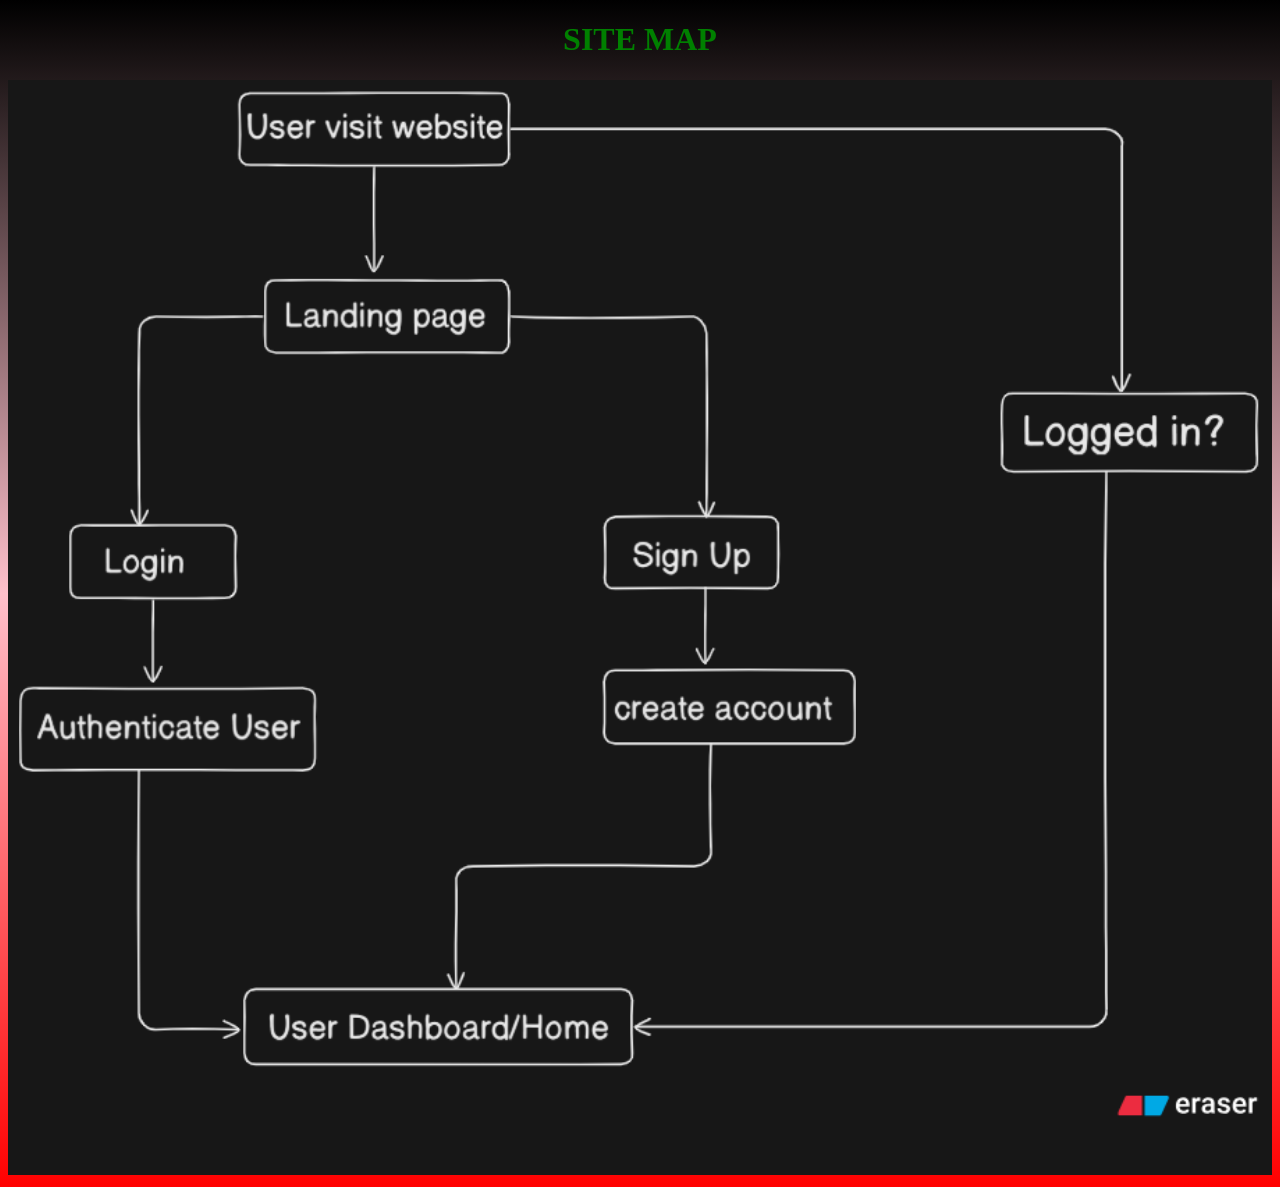
<file: About.html>
<!DOCTYPE html>
<html lang="en">
<head>
    <meta charset="UTF-8">
    <meta name="viewport" content="width=device-width, initial-scale=1.0">
    <title>About page</title>
    <style>
        body{
            background: linear-gradient(to top,red,pink,black);
        }
        H1{
            color: green;
            z-index: 99;
        }
    </style>
</head>
<body>
    <h1><center>SITE MAP</h1>
    <img src="diagram-export-2-11-2026-5_29_15-AM.png" alt="" height="60%" width="100%">
    </center>
</body>
</html>
</file>
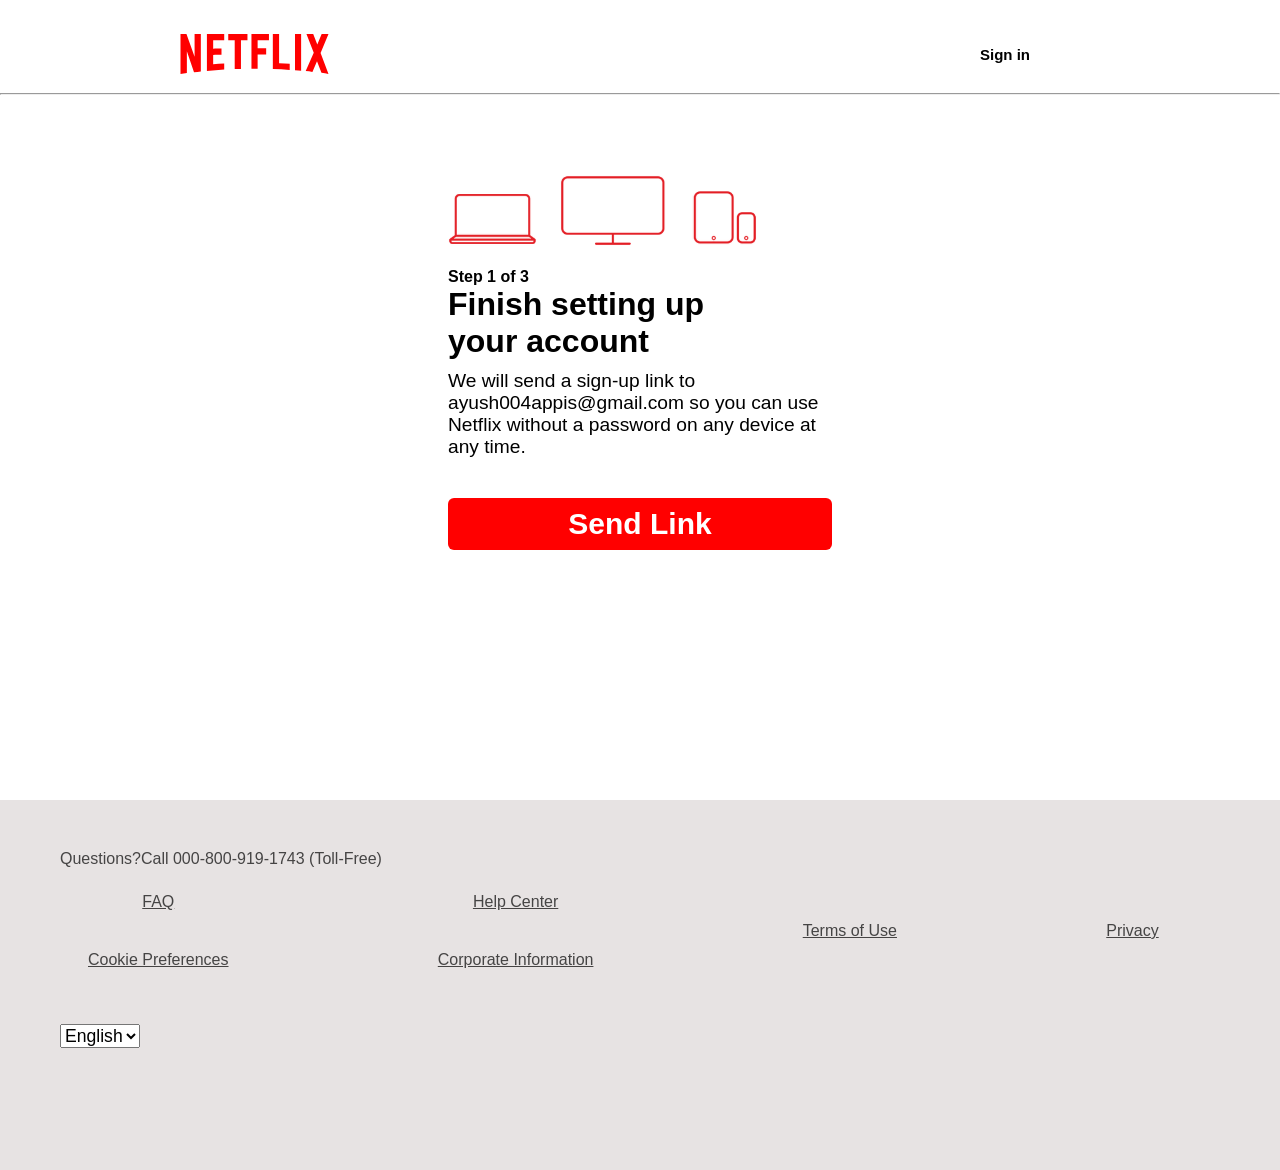
<file: email.html>
<!DOCTYPE html>
<html lang="en">

<head>
    <meta charset="UTF-8">
    <meta name="viewport" content="width=device-width, initial-scale=1.0">
    <title>Signup page</title>
    <link rel="stylesheet" href="email.css">
</head>

<body>
    <div class="navbar">
        <img src="logo.svg" alt="netflix logo" id="img">
        <a href="/NETFLIX/signin.html" id="sign">Sign in</a>
    </div>
    <hr>

    <div class="content"> 
        <img src="connector.png" alt="connector"><br><br>

        <b>Step 1 of 3</b>
        <h1>Finish setting up your account</h1>
        <div id="para">
            We will send a sign-up link to ayush004appis@gmail.com so you can use Netflix without a password on any
            device at any time.
        </div>
        <div id="btn">
            <div id="btn-black">
                Send Link
            </div>
        </div>
    </div>
    <div class="footer">

        <p>Questions?Call 000-800-919-1743 (Toll-Free)</p>
        <div class="links">
            <span>
                <a href="/" id="list">FAQ</a>
                <a href="/" id="list">Cookie Preferences</a>
            </span>
            <span>
                <a href="" id="list">Help Center</a>
                <a href="/" id="list">Corporate Information</a>
            </span>
            <span>
                <a href="/" id="list">Terms of Use</a></span>
            <span><a href="/" id="list">Privacy</a></span>
            <br><br><br>
        </div>
        <select>
            <option value="English">English</option>
            <option value="Hindi">Hindi</option>
        </select>
    </div>
</body>

</html>
</file>
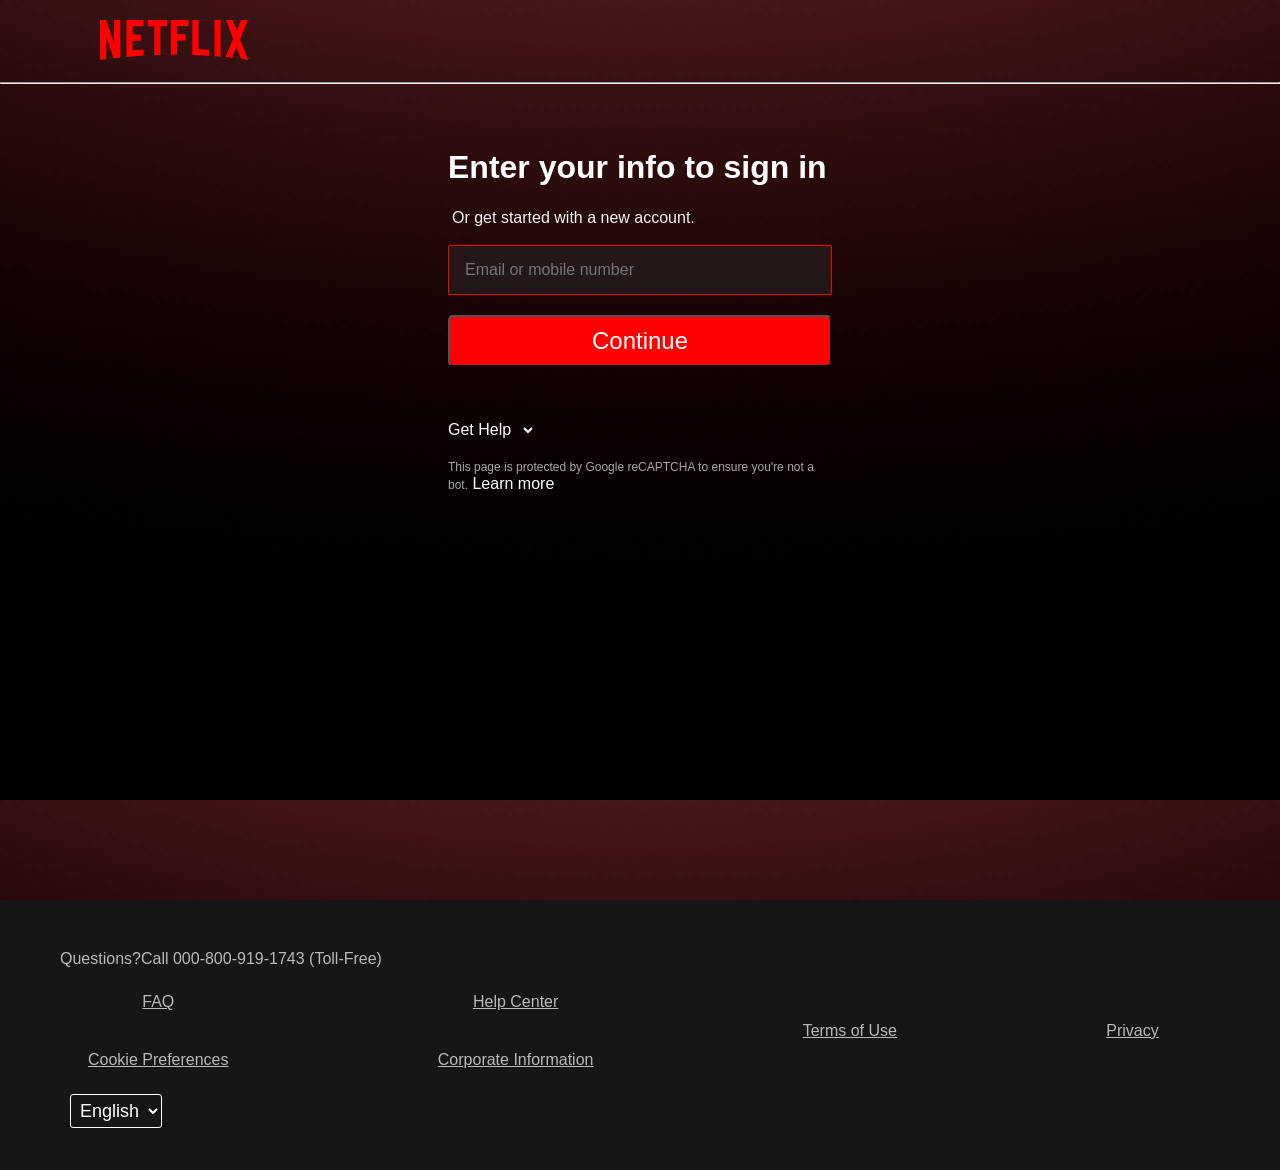
<file: signin.html>
<!DOCTYPE html>
<html lang="en">

<head>
    <meta charset="UTF-8">
    <meta name="viewport" content="width=device-width, initial-scale=1.0">
    <title>Sign in </title>
    <link rel="stylesheet" href="signin.css">
</head>

<body>
    <div class="hero">
        <div class="navbar">
            <img src="logo.svg" alt="netflix logo" id="img">
        </div>
        <br>
        <hr>
        <div class="content">
            <h1>Enter your info to sign in</h1><br>
            <p id="line">
                Or get started with a new account.
            </p><br>
            <input type="text" placeholder="Email or mobile number" id="input_area"><br>
            <button>Continue</button><br><br><br><br>
            Get Help <select></select>
            <br><br>
            <span id="para">This page is protected by Google reCAPTCHA to ensure you're not a bot.</span>
            <span>Learn more</span>
        </div>
    </div>
    <div class="footer">

        <p id="paragraph">Questions?Call 000-800-919-1743 (Toll-Free)</p>
        <div class="links">
            <span>
                <a href="/" id="list">FAQ</a>
                <a href="/" id="list">Cookie Preferences</a>
            </span>
            <span>
                <a href="" id="list">Help Center</a>
                <a href="/" id="list">Corporate Information</a>
            </span>
            <span>
                <a href="/" id="list">Terms of Use</a></span>
            <span><a href="/" id="list">Privacy</a></span>
            <br><br><br>
        </div>
        <select id="lang">
            <option value="English" >English</option>
            <option value="Hindi">Hindi</option>
        </select>
    </div>
</body>

</html>
</file>
<file: email.css>
@import url('https://fonts.googleapis.com/css2?family=Martel+Sans:wght@600&display=swap');

* {
    margin: 0;
    padding: 0;
    font-family: "Poppins", sans-serif;
}

body {
    overflow-x: hidden;
    flex-wrap: wrap;
    flex-direction: column;
}

.navbar {
    height: 93px;
    width: 100vw;
    display: flex;
    align-items: center;
    justify-content: space-between;
}

#sign {
    text-decoration: none;
    margin-right: 250px;
    color: black;
    font-weight: bolder;
    font-size: 15px;
    margin-top: 15px;
}

#img {
    margin-top: 15px;
    height: 40px;
    margin-left: 100px;
}

.content {
    margin-top: 80px;
    max-width: 30vw;
    align-items: start;
    margin-left: auto;
    margin-right: auto;
}

img {
    width: 309px;
    background-image: cover;

    ;
}

#para {
    margin: 10px;
    max-width: 33vw;
    font-size: 1.2rem;
    margin-left: 0px;
    font-weight: 10px;
}

h1 {
    max-width: 25vw;
    margin-left: 0px;
}

#btn { 
    background-color: rgba(255, 0, 0, 1);
    border: 1px transparent white;
    border-radius: 6px;
    max-width: 33vw;
    padding: 9px;
    font-size: 30px;
    color: white;
    display: flex;
    align-items: center;
    justify-content: center;
    margin-top: 40px;
    z-index: 3;
    cursor: pointer;
    font-weight: 700;
}

/* #btn-black{
    width: 100%;
    background-color: black;
} */

.footer {
    background-color: rgba(221, 216, 216, 0.705);
    margin-top: 250px;
    height: 370px;

    border-top: 1px transparent grey;
}

p {
    padding: 50px 0px 0px 60px;
    color: rgba(0, 0, 0, 0.7);
}

.links {
    display: flex;
    align-items: center;
    justify-content: space-between;
}

#list {
    margin-left: 48px;
    padding: 25px 5px 15px 40px;
    color: rgba(0, 0, 0, 0.7);
    display: flex;
    justify-content: space-around;
}

select {
    margin-top: 40px;
    margin-left: 60px;
    font-weight: 13px;
    font-size: 1.1rem;
}

#sign:hover {
    border-width: 0.0625rem;
    border-radius: calc(0.1875rem);
    border-color: rgba(0, 0, 0, 0);
    background-color: rgba(183, 176, 176, 0.851);
}

#btn:hover {
    background-color: rgba(246, 7, 7, 0.763);
}
</file>
<file: signin.css>
@import url('https://fonts.googleapis.com/css2?family=Martel+Sans:wght@600&display=swap');

* {
    margin: 0;
    padding: 0;
    font-family: "Poppins", sans-serif;
    ;
}

.hero {
    background-image: url(background.png);
    height: 100vh;
}

#img {
    margin-top: 20px;
    height: 40px;
    margin-left: 100px;
}

.content {
    color: white;
    max-width: 30vw;
    margin-top: 65px;
    margin-left: auto;
    margin-right: auto;
}

#input_area {
    font-size: larger;
    padding: 9px 14px;
    text-shadow: transparent;
    background-color: rgba(41, 40, 40, 0.5);
    border: 1px solid red;
    color: white;
    padding: 15px 10px 15px 16px;
    font-size: 16px;
    width: 100%;
    box-sizing: border-box;
    border-radius: 2px;

}

button {
    margin-top: 20px;
    border: 2px transparent red;
    border-radius: 5px;
    background-color: red;
    color: white;
    font-size: x-large;
    font-weight: 100;
    padding: 10px 20px; 
    text-align: center;
    box-sizing: border-box;
    width: 100%;
    cursor: pointer;
}

select {
    background-color: transparent;
    color: white;
    border: none;
}
#lang{
    border: 1px solid white;
    margin: 10px 0px 0px 70px;
    font-size: large;
    padding: 5px;
    border-radius: 3px;
    
}

#para {
    color: rgba(245, 245, 245, 0.678);
    font-size: 12px;
}

.footer {
    background-color:#161616;
    margin-top: 0px;
    height: 270px;
    border-top: 1px transparent grey;
}

p {
    padding: 5px 0px 0px 4px;
    color: whitesmoke;
}

#paragraph {
    padding: 50px 0px 0px 60px;
    color: #ffffffb3;
}

.links {
    display: flex;
    align-items: center;
    justify-content: space-between;
}

#list {
    margin-left: 48px;
    padding: 25px 5px 15px 40px;
    color: #ffffffb3;
    display: flex;
    justify-content: space-around;
}


option {
    color: black;
}

button:hover {
    background-color: rgba(246, 7, 7, 0.763);
}
</file>
